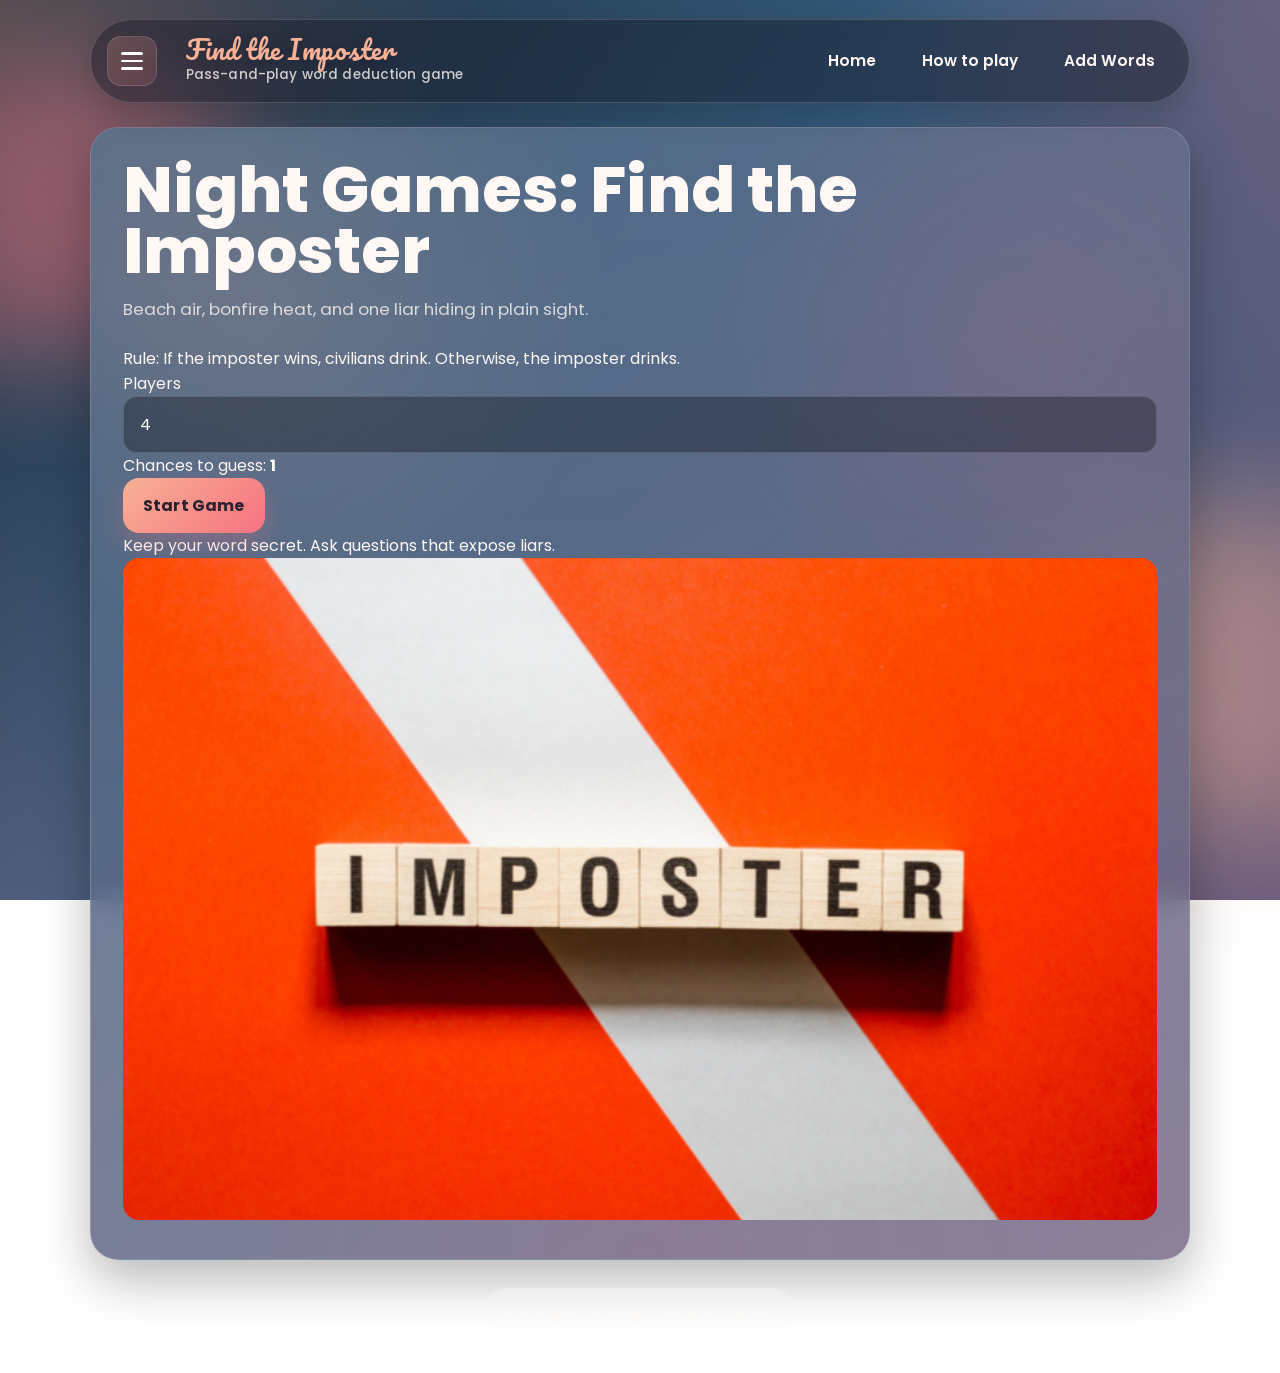
<file: index.html>
<!doctype html>
<html lang="en">
  <head>
    <meta charset="UTF-8" />
    <meta name="viewport" content="width=device-width, initial-scale=1.0" />
    <title>Find the Imposter</title>
    <link rel="preconnect" href="https://fonts.googleapis.com" />
    <link rel="preconnect" href="https://fonts.gstatic.com" crossorigin />
    <link href="https://fonts.googleapis.com/css2?family=Pacifico&family=Poppins:wght@400;500;600;700;800&display=swap" rel="stylesheet" />
    <link rel="stylesheet" href="styles.css" />
  </head>
  <body>
    <div class="app">
      <header class="header">
        <nav class="nav" aria-label="Top navigation">
          <div class="navLeft">
            <button class="hamburger" id="hamburger" aria-label="Open menu" aria-expanded="false" aria-controls="navMenu">
              <span></span>
              <span></span>
              <span></span>
            </button>

            <button class="brand" id="navHome" type="button" aria-label="Go to Home">
              <div class="brandTitle">Find the Imposter</div>
              <div class="brandSub">Pass-and-play word deduction game</div>
            </button>
          </div>

          <div class="navMenu" id="navMenu" data-open="false">
            <button class="navLink" id="navHomeLink" type="button">Home</button>
            <button class="navLink" id="navHow" type="button">How to play</button>
            <button class="navLink" id="navWords" type="button">Add Words</button>
          </div>
        </nav>
      </header>

      <main class="card" id="screen"></main>

      <footer class="footer">
        <div class="footerNote">Play in person. Keep your word secret.</div>
      </footer>
    </div>

    <script src="app.js"></script>
  </body>
</html>
</file>
<file: styles.css>
:root {
  --peach: #f8b195;
  --coral: #f67280;
  --mauve: #c06c84;
  --purple: #6c5b7b;
  --navy: #355c7d;

  --bg-1: #1f2d3d;
  --bg-2: #2e3f57;
  --text: #fff8f4;
  --text-soft: rgba(255, 248, 244, 0.78);
  --white-glass: rgba(255, 255, 255, 0.08);
  --white-glass-2: rgba(255, 255, 255, 0.14);
  --border: rgba(255, 255, 255, 0.16);
  --shadow: 0 20px 50px rgba(0, 0, 0, 0.28);
  --shadow-soft: 0 10px 30px rgba(0, 0, 0, 0.18);

  --radius-xl: 28px;
  --radius-lg: 20px;
  --radius-md: 14px;

  --font-display: "Pacifico", cursive;
  --font-body: "Poppins", sans-serif;
}

*,
*::before,
*::after {
  box-sizing: border-box;
}

html {
  font-size: 16px;
  scroll-behavior: smooth;
}

body {
  margin: 0;
  min-height: 100vh;
  font-family: var(--font-body);
  color: var(--text);
  background:
    radial-gradient(circle at top left, rgba(248, 177, 149, 0.24), transparent 30%),
    radial-gradient(circle at top right, rgba(246, 114, 128, 0.2), transparent 28%),
    radial-gradient(circle at bottom left, rgba(192, 108, 132, 0.2), transparent 32%),
    linear-gradient(135deg, var(--bg-1) 0%, var(--navy) 45%, var(--purple) 100%);
  background-attachment: fixed;
  overflow-x: hidden;
}

body::before,
body::after {
  content: "";
  position: fixed;
  inset: auto;
  pointer-events: none;
  z-index: 0;
  filter: blur(60px);
  opacity: 0.45;
}

body::before {
  width: 280px;
  height: 280px;
  top: 8%;
  left: -70px;
  background: var(--coral);
}

body::after {
  width: 320px;
  height: 320px;
  right: -80px;
  bottom: 8%;
  background: var(--peach);
}

button,
input,
textarea,
select {
  font: inherit;
}

button {
  cursor: pointer;
  border: none;
  background: none;
  color: inherit;
}

.app {
  position: relative;
  z-index: 1;
  min-height: 100vh;
  width: min(1100px, calc(100% - 2rem));
  margin: 0 auto;
  display: flex;
  flex-direction: column;
  gap: 1.5rem;
  padding: 1.2rem 0 1.6rem;
}

.header {
  position: sticky;
  top: 0.9rem;
  z-index: 20;
}

.nav {
  display: flex;
  align-items: center;
  justify-content: space-between;
  gap: 1rem;
  padding: 0.85rem 1rem;
  border: 1px solid var(--border);
  border-radius: 999px;
  background: rgba(20, 24, 36, 0.45);
  backdrop-filter: blur(18px);
  -webkit-backdrop-filter: blur(18px);
  box-shadow: var(--shadow-soft);
}

.navLeft {
  display: flex;
  align-items: center;
  gap: 1.5rem;
  min-width: 0;
}

.hamburger {
  display: inline-flex;
  flex-direction: column;
  justify-content: center;
  gap: 5px;
  width: 50px;
  height: 50px;
  padding: 0;
  border-radius: 14px;
  background: linear-gradient(135deg, rgba(248, 177, 149, 0.22), rgba(246, 114, 128, 0.16));
  border: 1px solid rgba(255, 255, 255, 0.12);
  transition: transform 0.2s ease, background 0.25s ease, box-shadow 0.25s ease;
}

.hamburger:hover {
  transform: translateY(-1px);
  box-shadow: 0 10px 22px rgba(0, 0, 0, 0.18);
}

.hamburger span {
  display: block;
  width: 22px;
  height: 2.5px;
  margin: 0 auto;
  border-radius: 999px;
  background: white;
}

.brand {
  display: flex;
  flex-direction: column;
  align-items: flex-start;
  gap: 0.15rem;
  min-width: 0;
  text-align: left;
  padding: 0.2rem 0.3rem;
  transition: transform 0.2s ease, opacity 0.2s ease;
}

.brand:hover {
  transform: translateY(-1px);
}

.brandTitle {
  font-family: var(--font-display);
  font-size: clamp(1.6rem, 2vw, 2.2rem);
  line-height: 1;
  color: var(--peach);
  text-shadow: 0 4px 18px rgba(0, 0, 0, 0.2);
  letter-spacing: 0.02em;
}

.brandSub {
  font-size: 0.85rem;
  font-weight: 500;
  color: var(--text-soft);
  letter-spacing: 0.01em;
}

.navMenu {
  display: flex;
  align-items: center;
  gap: 0.7rem;
  flex-wrap: wrap;
}

.navLink {
  position: relative;
  padding: 0.8rem 1.1rem;
  border-radius: 999px;
  color: var(--text);
  font-weight: 600;
  font-size: 0.96rem;
  background: transparent;
  transition: background 0.25s ease, transform 0.2s ease, color 0.25s ease;
}

.navLink:hover,
.navLink:focus-visible {
  background: rgba(255, 255, 255, 0.1);
  color: #ffffff;
  transform: translateY(-1px);
  outline: none;
}

.navLink:active {
  transform: translateY(0);
}

.card {
  position: relative;
  width: 100%;
  min-height: 70vh;
  padding: clamp(1.25rem, 2.5vw, 2rem);
  border-radius: var(--radius-xl);
  border: 1px solid var(--border);
  background:
    linear-gradient(180deg, rgba(255, 255, 255, 0.1), rgba(255, 255, 255, 0.05)),
    linear-gradient(145deg, rgba(53, 92, 125, 0.85), rgba(108, 91, 123, 0.82));
  box-shadow: var(--shadow);
  backdrop-filter: blur(14px);
  -webkit-backdrop-filter: blur(14px);
  overflow: hidden;
}

.card::before {
  content: "";
  position: absolute;
  inset: 0;
  background:
    radial-gradient(circle at 15% 15%, rgba(248, 177, 149, 0.16), transparent 26%),
    radial-gradient(circle at 85% 18%, rgba(246, 114, 128, 0.12), transparent 24%),
    radial-gradient(circle at 50% 100%, rgba(192, 108, 132, 0.14), transparent 32%);
  pointer-events: none;
}

.card > * {
  position: relative;
  z-index: 1;
}

/* Common content styling for whatever your JS injects */
.card h1,
.card h2,
.card h3 {
  margin-top: 0;
  line-height: 1.1;
  color: #fffaf8;
}

.card h1 {
  font-size: clamp(2rem, 4vw, 3.6rem);
  font-weight: 800;
  letter-spacing: -0.03em;
  margin-bottom: 0.8rem;
}

.card h2 {
  font-size: clamp(1.5rem, 3vw, 2.3rem);
  font-weight: 700;
  margin-bottom: 0.75rem;
}

.card h3 {
  font-size: 1.15rem;
  font-weight: 700;
  margin-bottom: 0.5rem;
}

.card p {
  color: var(--text-soft);
  line-height: 1.7;
  font-size: 1rem;
  margin: 0 0 1rem;
}

.card strong {
  color: #ffffff;
}

.card .heroTitle,
.card .title {
  font-size: clamp(2.2rem, 5vw, 4rem);
  font-weight: 800;
  line-height: 0.95;
  margin-bottom: 0.9rem;
}

.card .heroTitle span,
.card .title span {
  color: var(--peach);
}

.card .subtitle,
.card .lead {
  max-width: 720px;
  font-size: 1.05rem;
  color: var(--text-soft);
  margin-bottom: 1.5rem;
}

.card .actions,
.card .buttonRow {
  display: flex;
  flex-wrap: wrap;
  gap: 1.2rem;
  margin-top: 1.25rem;
}

.card button,
.card .btn {
  position: relative;
  display: inline-flex;
  align-items: center;
  justify-content: center;
  gap: 0.55rem;
  padding: 0.95rem 1.25rem;
  border-radius: 16px;
  font-weight: 700;
  letter-spacing: 0.01em;
  transition: transform 0.18s ease, box-shadow 0.22s ease, opacity 0.2s ease;
}

.card button:hover,
.card .btn:hover {
  transform: translateY(-2px) scale(1.01);
}

.card button:active,
.card .btn:active {
  transform: translateY(0) scale(0.99);
}

.card .primary,
.card .btnPrimary,
.card button.primary {
  color: #2a2230;
  background: linear-gradient(135deg, var(--peach), var(--coral));
  box-shadow: 0 12px 26px rgba(246, 114, 128, 0.28);
}

.card .secondary,
.card .btnSecondary,
.card button.secondary {
  color: #fff;
  background: rgba(255, 255, 255, 0.08);
  border: 1px solid var(--border);
}

.card .danger,
.card .btnDanger {
  color: #fff;
  background: linear-gradient(135deg, var(--coral), var(--mauve));
}

.card .panel,
.card .section,
.card .wordCard,
.card .playerCard {
  border-radius: var(--radius-lg);
  border: 1px solid rgba(255, 255, 255, 0.12);
  background: rgba(255, 255, 255, 0.07);
  padding: 1rem;
  box-shadow: inset 0 1px 0 rgba(255, 255, 255, 0.06);
}

.card .grid {
  display: grid;
  gap: 1rem;
}

.card .grid.two {
  grid-template-columns: repeat(2, minmax(0, 1fr));
}

.card .grid.three {
  grid-template-columns: repeat(3, minmax(0, 1fr));
}

.card label {
  display: inline-block;
  margin-bottom: 0.45rem;
  font-size: 0.95rem;
  font-weight: 600;
  color: #fff9f7;
}

.card input,
.card textarea,
.card select {
  width: 100%;
  border: 1px solid rgba(255, 255, 255, 0.14);
  background: rgba(17, 21, 31, 0.38);
  color: #fff;
  border-radius: 14px;
  padding: 0.95rem 1rem;
  outline: none;
  transition: border-color 0.22s ease, box-shadow 0.22s ease, background 0.22s ease;
}

.card input::placeholder,
.card textarea::placeholder {
  color: rgba(255, 248, 244, 0.45);
}

.card input:focus,
.card textarea:focus,
.card select:focus {
  border-color: rgba(248, 177, 149, 0.8);
  box-shadow: 0 0 0 4px rgba(248, 177, 149, 0.14);
  background: rgba(17, 21, 31, 0.48);
}

.card ul,
.card ol {
  color: var(--text-soft);
  padding-left: 1.2rem;
  line-height: 1.75;
}

.card li + li {
  margin-top: 0.4rem;
}

/* Fancy badges / chips */
.card .chip,
.card .tag {
  display: inline-flex;
  align-items: center;
  justify-content: center;
  padding: 0.45rem 0.8rem;
  border-radius: 999px;
  font-size: 0.82rem;
  font-weight: 700;
  letter-spacing: 0.02em;
  background: rgba(248, 177, 149, 0.16);
  color: #fff6f1;
  border: 1px solid rgba(248, 177, 149, 0.24);
}

/* A highlighted secret/word reveal card */
.card .reveal,
.card .secretWord,
.card .highlight {
  display: grid;
  place-items: center;
  min-height: 180px;
  text-align: center;
  border-radius: 24px;
  padding: 1.5rem;
  background:
    linear-gradient(135deg, rgba(248, 177, 149, 0.22), rgba(246, 114, 128, 0.16)),
    rgba(255, 255, 255, 0.08);
  border: 1px solid rgba(255, 255, 255, 0.16);
  box-shadow:
    inset 0 1px 0 rgba(255, 255, 255, 0.08),
    0 18px 40px rgba(0, 0, 0, 0.18);
}

.card .revealWord,
.card .secretWordText {
  font-size: clamp(2rem, 5vw, 3.2rem);
  font-weight: 800;
  color: #fff;
  letter-spacing: 0.02em;
  text-shadow: 0 6px 24px rgba(0, 0, 0, 0.18);
}

/* Footer */
.footer {
  display: flex;
  justify-content: center;
  padding: 0.25rem 0 0.5rem;
}

.footerNote {
  padding: 0.9rem 1.2rem;
  border-radius: 999px;
  color: var(--text-soft);
  font-size: 0.92rem;
  background: rgba(255, 255, 255, 0.07);
  border: 1px solid rgba(255, 255, 255, 0.1);
  backdrop-filter: blur(12px);
  -webkit-backdrop-filter: blur(12px);
}

/* Scrollbar */
::-webkit-scrollbar {
  width: 11px;
  height: 11px;
}

::-webkit-scrollbar-track {
  background: rgba(255, 255, 255, 0.05);
}

::-webkit-scrollbar-thumb {
  background: linear-gradient(var(--mauve), var(--navy));
  border-radius: 999px;
  border: 2px solid transparent;
  background-clip: padding-box;
}

::-webkit-scrollbar-thumb:hover {
  background: linear-gradient(var(--coral), var(--purple));
  background-clip: padding-box;
}

/* Tablet */
@media (max-width: 900px) {
  .app {
    width: min(100% - 1rem, 1000px);
    padding-top: 0.8rem;
  }

  .nav {
    border-radius: 26px;
    padding: 0.9rem;
    align-items: flex-start;
    flex-direction: column;
  }

  .navLeft {
    width: 100%;
    justify-content: space-between;
  }

  .navMenu {
    width: 100%;
    justify-content: flex-start;
    padding-top: 0.2rem;
  }

  .card .grid.two,
  .card .grid.three {
    grid-template-columns: 1fr;
  }
}

/* Mobile */
@media (max-width: 640px) {
  .brandSub {
    display: none;
  }

  .brandTitle {
    font-size: 1.45rem;
  }

  .hamburger {
    width: 46px;
    height: 46px;
  }

  .navMenu {
    flex-direction: column;
    align-items: stretch;
  }

  .navLink {
    width: 100%;
    text-align: left;
    padding: 0.9rem 1rem;
    border-radius: 16px;
    background: rgba(255, 255, 255, 0.06);
  }

  .card {
    min-height: 72vh;
    padding: 1rem;
    border-radius: 22px;
  }

  .card .actions,
  .card .buttonRow {
    flex-direction: column;
  }

  .card button,
  .card .btn {
    width: 100%;
  }

  .footerNote {
    width: 100%;
    text-align: center;
    border-radius: 18px;
  }
}

/* Optional collapsed mobile menu behavior using your data-open attr */
@media (max-width: 900px) {
  .navMenu[data-open="false"] {
    display: none;
  }

  .navMenu[data-open="true"] {
    display: flex;
  }
}
.heroImage {
  width: 100%;
  height: auto;
  border-radius: 16px;
  object-fit: cover;
}
</file>
